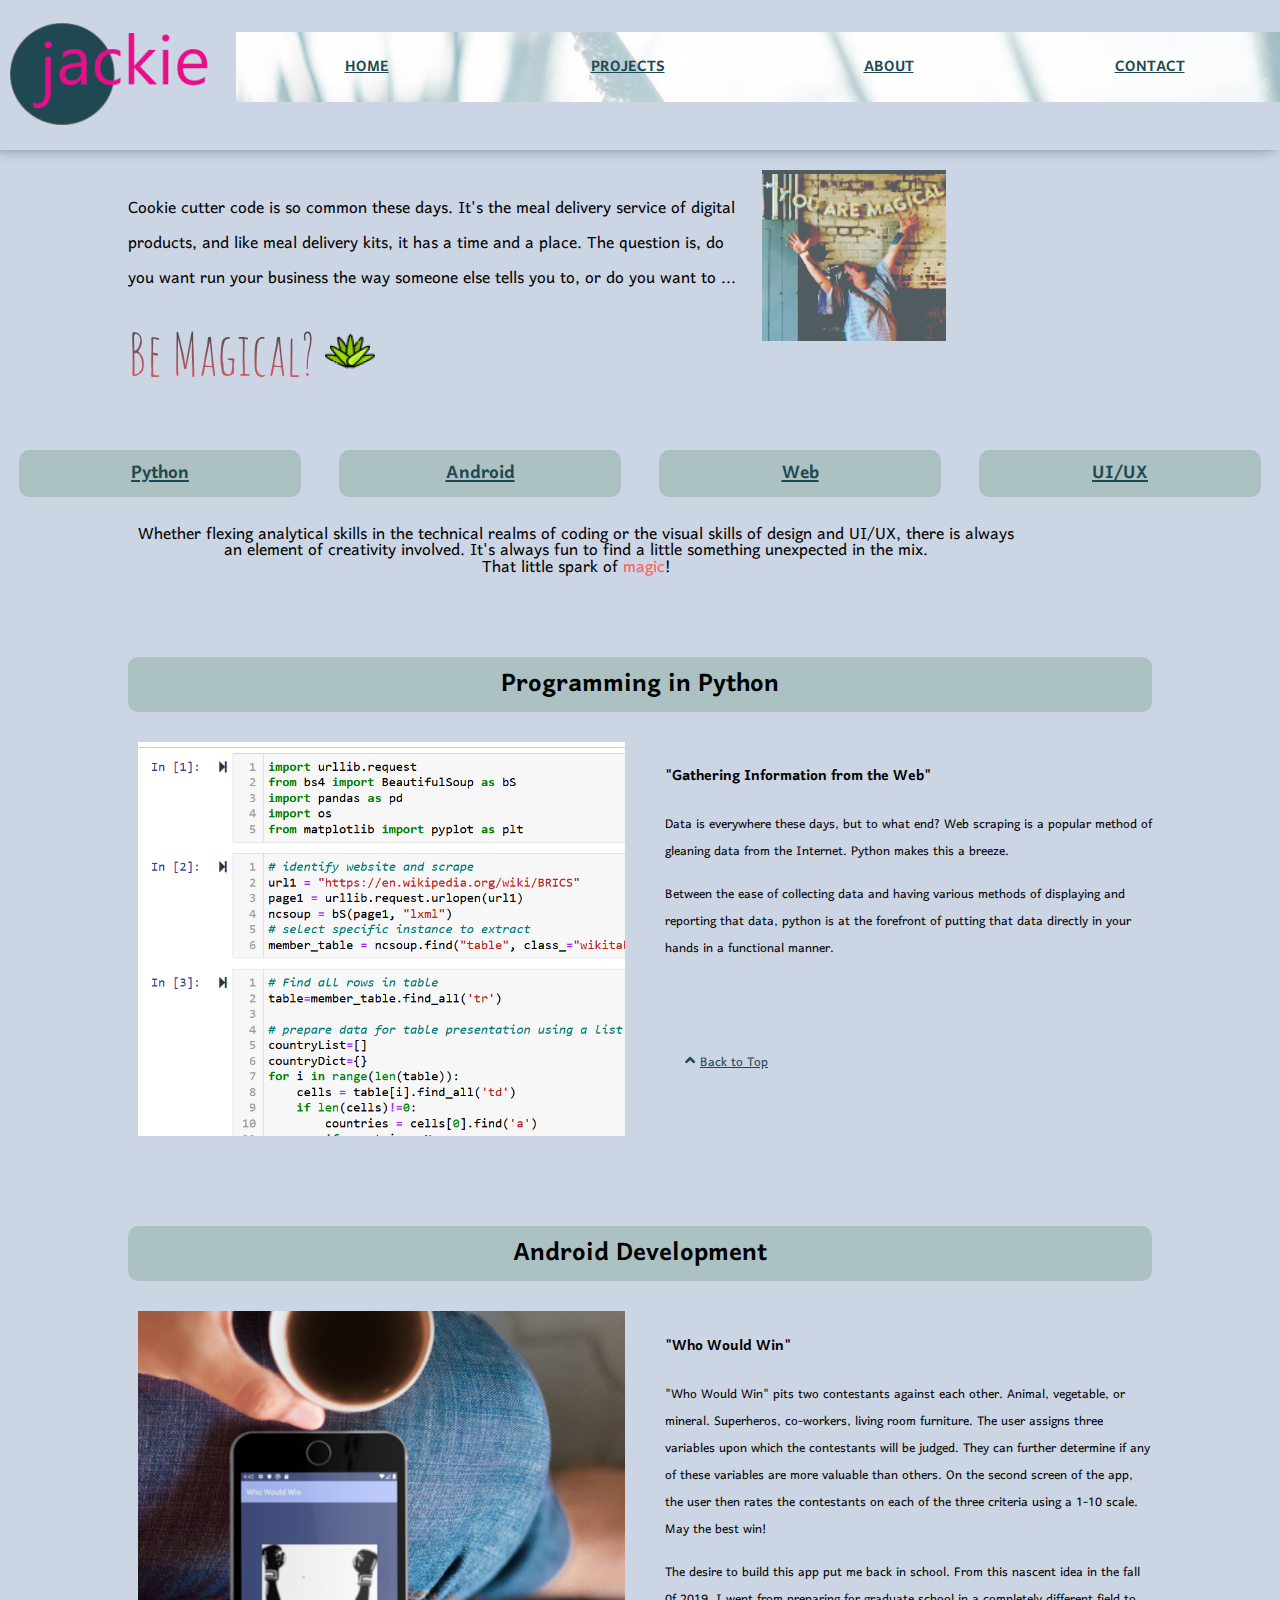
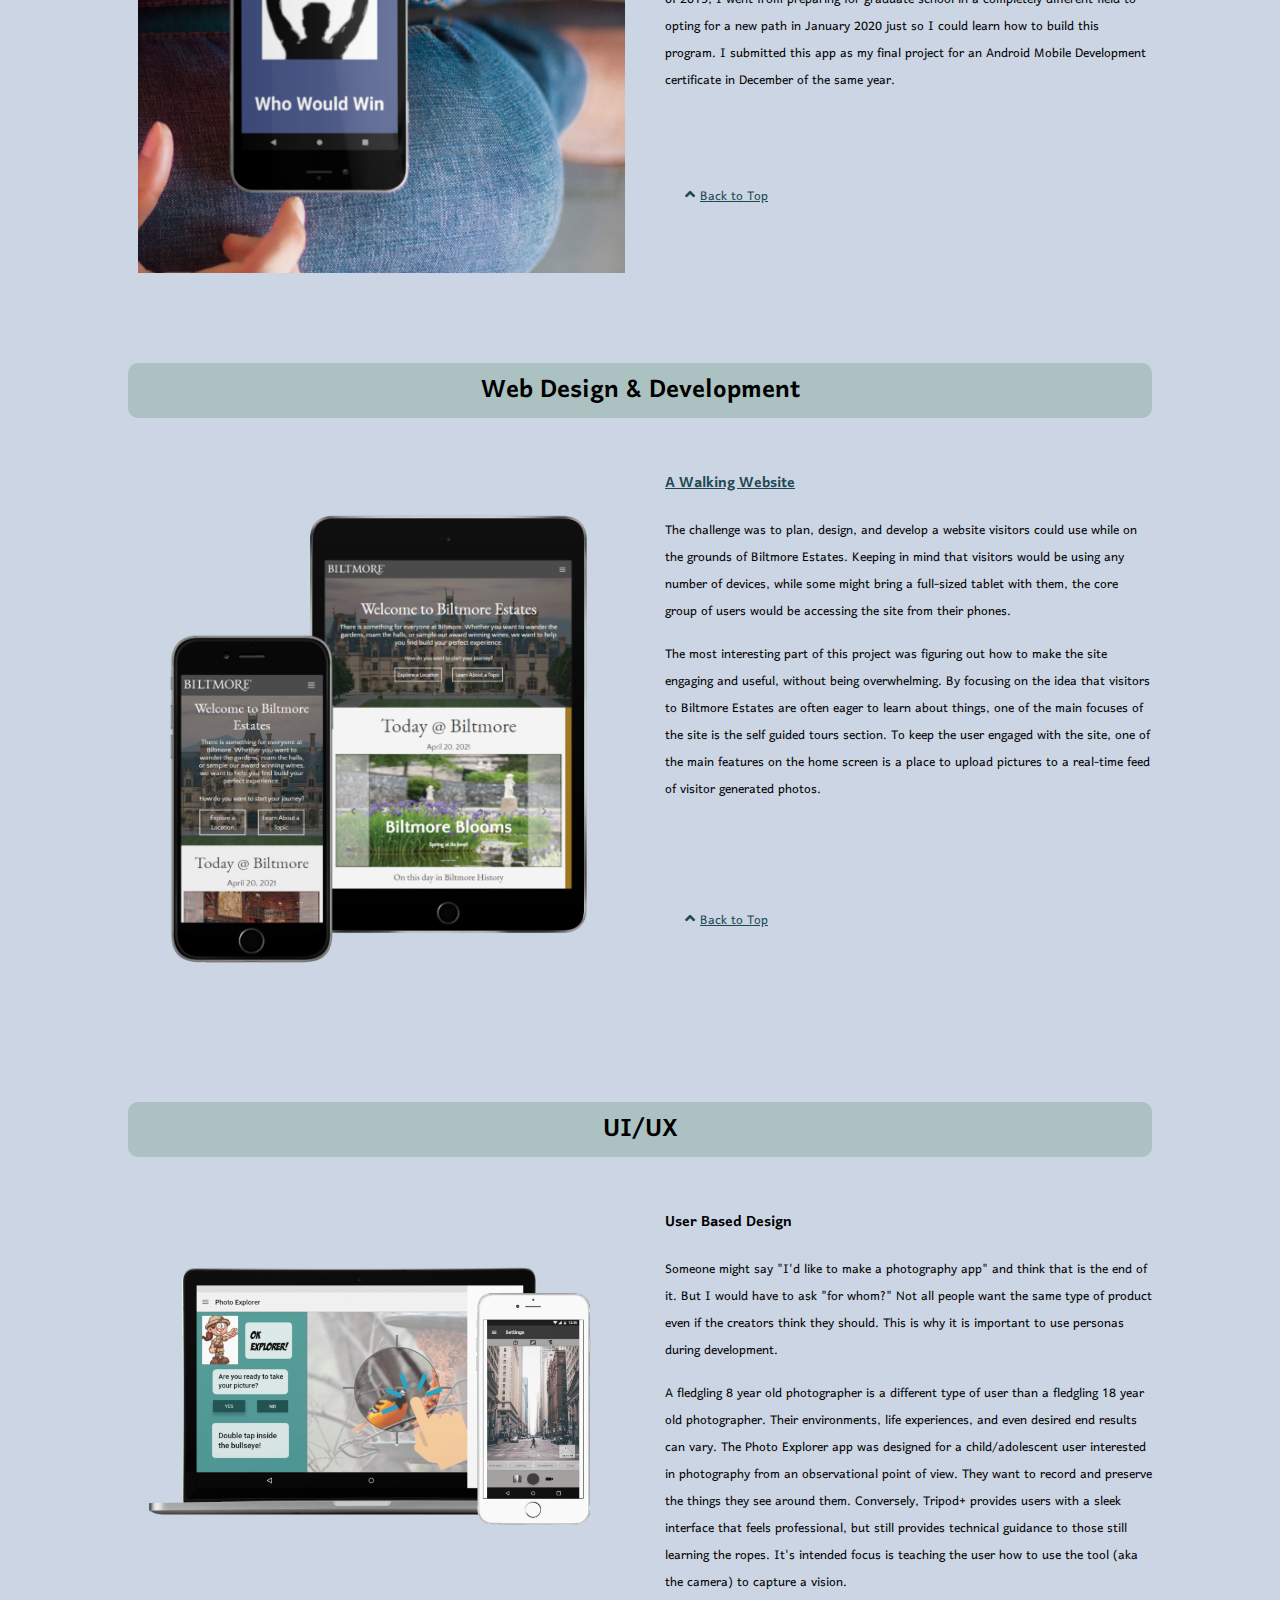
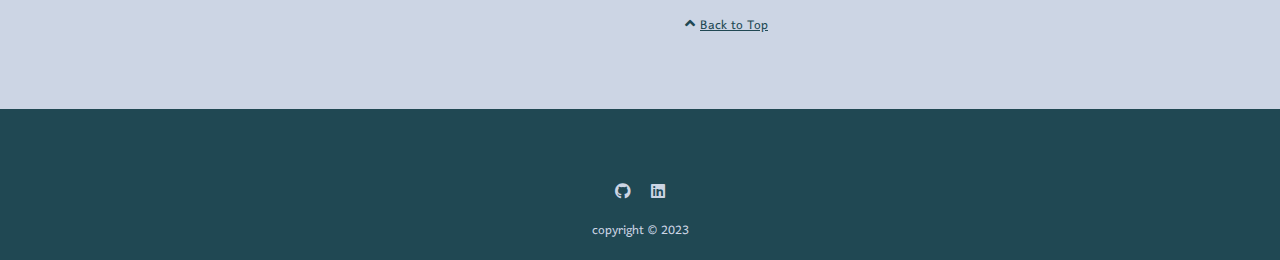
<file: index.html>
<!--
    Jackie Chambliss
    WEB 210 Lesson 10
    index.html
-->


<!DOCTYPE html>
<html lang="en">
<head>
    <meta charset="UTF-8">
    <meta http-equiv="X-UA-Compatible" content="IE=edge">
    <meta name="viewport" content="width=device-width, initial-scale=1.0">
    <meta name="description" content="Portfolio site for Jackie Chambliss, Durham, NC web developer as relates to her journey into coding.">

    <!-- FONTS -->
    <link
        rel="stylesheet"
        href="https://use.fontawesome.com/releases/v5.11.2/css/all.css"
      />
    <link rel="preconnect" href="https://fonts.gstatic.com">
    <link href="https://fonts.googleapis.com/css2?family=Amatic+SC:wght@700&family=Harmattan:wght@400;700&display=swap" rel="stylesheet"> 

    <!-- Stylesheet-->
    <link rel="stylesheet" href="styles.css">
    
    <!--Icon-->
    <link rel="shortcut icon" href="favicon.ico" type="image/x-icon">
    <link rel="icon" href="favicon.ico" type="image/x-icon">

    <title>Jackie Chambliss: Be Magical</title>
</head>
<body>
    <div class="wrapper">
        <!-- HEADER -->
        <div class="title">
            <header>
                <img src="images/logo_s.png" alt="">
            </header>
            <input type="checkbox" id="checkbox">
            <label for="checkbox"></label>
            <!-- HEADER NAV -->
            <nav>
                <a href="index.html">HOME</a>
                <a href="#internal_nav">PROJECTS</a>
<!--                 <a href="https://clickforyes.com/" target="_blank">BLOG</a> -->
                <a href="about.html">ABOUT</a>
                <a href="contact.html">CONTACT</a>
            </nav>
        </div>
        <!-- HERO SECTION -->
        <div class="intro" id="home">
            <div class="intro_img">
                <img src="images/magical-remastered.png" alt="Jackie standing beneath a banner that says 'You are Magical'">
            </div>
            <div class="blurb">
                <p>Cookie cutter code is so common these days. It's the meal delivery service of digital products, and like meal delivery kits, 
                    it has a time and a place. The question is, do you want run your business the way someone else tells you to, or do you want to ...</p>
                <p class="magic">Be Magical?
                    <span><img src="images/agave_icon_sm.png" alt="agave plant" class="animation"></span>
                </p>
            </div>
        </div>
        <!-- INTERNAL NAV -->
        <div id="internal_nav"> 
            <div class="links">
                <div class="link"><a href="#python">Python</a></div>
                <div class="link"><a href="#android">Android</a></div>
                <div class="link"><a href="#web">Web</a></div>
                <div class="link"><a href="#ui">UI/UX</a></div>
                <!-- 
                <div class="link"><a href="#recipes">Recipes</a></div> -->
            </div>
            <div class="blurb">
                <p>Whether flexing analytical skills in the technical realms of coding or the visual skills of design and UI/UX, 
                    there is always an element of creativity involved. It's always fun to find a little something unexpected in the mix.<br>
                    That little spark of <span style="color:#FF5A5F;">magic</span>!</p>
            </div>
        </div>
        <!-- PORTFOLIO CASE STUDIES -->
        <div id="portfolio">
            <section id="python">
                <h1>Programming in Python</h1>                 
                <div class="portfolio project">
                    <img src="images/web_scrape.png" alt="Screenshot of code used for web scraping.">
                </div>
                <div class="project_blurb">
                    <h3>"Gathering Information from the Web"</h3>
                    <p>Data is everywhere these days, but to what end? Web scraping is a popular method of gleaning data from the Internet. Python makes this a breeze.</p>
                    <p>Between the ease of collecting data and having various methods of displaying and reporting that data, python is at the forefront of 
                    putting that data directly in your hands in a functional manner.</p>
                </div>
                <div class="cta">
<!--                     <a href="android.html">More Things Python</a> -->
                    <a href="#home" class="home_link"><i class="fas fa-angle-up"></i>Back to Top</a>
                </div>
            </section>
            <section id="android">
                <h1>Android Development</h1>                 
                <div class="portfolio project">
                    <img src="images/who_would_win_mockup.png" alt="The 'Who Would Win' app splash page">
                </div>
                <div class="project_blurb">
                    <h3>"Who Would Win"</h3>
                    <p>"Who Would Win" pits two contestants against each other. Animal, vegetable, or mineral. Superheros, co-workers, living room furniture. 
                        The user assigns three variables upon which the contestants will be judged. They can further determine if any of these variables are more 
                        valuable than others. On the second screen of the app, the user then rates the contestants on each of the three criteria using a 1-10 scale.<br>
                        May the best win!</p>
                    <p>The desire to build this app put me back in school. From this nascent idea in the fall 0f 2019, I went from preparing for graduate school 
                        in a completely different field to opting for a new path in January 2020 just so I could learn how to build this program. I submitted this  
                        app as my final project for an Android Mobile Development certificate in December of the same year.</p>
                </div>
                <div class="cta">
<!--                     <a href="android.html">More Things Mobile</a> -->
                    <a href="#home" class="home_link"><i class="fas fa-angle-up"></i>Back to Top</a>
                </div>
            </section>
            <section id="web">
                <h1>Web Design & Development</h1>
                <div class="portfolio project">
                    <img src="images/biltmore_responsive_site.png" alt="Website for Biltmore visitors as seen on an iPhone and an iPad">
                </div>
                <div class="project_blurb">
                    <h3><a href="https://wcet3.waketech.edu/jchambliss/WEB125/lesson14/">A Walking Website</a></h3>
                    <p>The challenge was to plan, design, and develop a website visitors could use while on the grounds of Biltmore Estates. Keeping in mind that visitors would 
                        be using any number of devices, while some might bring a full-sized tablet with them, the core group of users would be accessing the site from their phones.</p>
                    <p>The most interesting part of this project was figuring out how to make the site engaging and useful, without being overwhelming. 
                        By focusing on the idea that visitors to Biltmore Estates are often eager to learn about things, one of the main focuses of the site is the 
                        self guided tours section. To keep the user engaged with the site, one of the main features on the home screen is a place to upload pictures 
                        to a real-time feed of visitor generated photos.</p>
                </div>
                <div class="cta">
<!--                     <a href="web.html">More Responsive Web Design</a> -->
                    <a href="#home" class="home_link"><i class="fas fa-angle-up"></i>Back to Top</a>
                </div>
            </section>
            <section id="ui">
                <h1>UI/UX</h1>
                <div class="portfolio project">
                    <img src="images/ui_personas_camera_app.png" alt="Photo Explorer app as seen on a laptop, and Tripod+ app on a smart phone.">
                </div>
                <div class="project_blurb">
                    <h3>User Based Design</h3>
                    <p>Someone might say "I'd like to make a photography app" and think that is the end of it. But I would have to ask "for whom?" 
                        Not all people want the same type of product even if the creators think they should. This is why it is important to use personas during development.</p>
                    <p>A fledgling 8 year old photographer is a different type of user than a fledgling 18 year old photographer. Their environments, life experiences, 
                        and even desired end results can vary. The Photo Explorer app was designed for a child/adolescent user interested in photography 
                        from an observational point of view. They want to record and preserve the things they see around them. Conversely, Tripod+ provides users with a sleek 
                        interface that feels professional, but still provides technical guidance to those still learning the ropes. It's intended focus is teaching the user 
                        how to use the tool (aka the camera) to capture a vision.</p>
                </div>
                <div class="cta">
<!--                     <a href="ui_ux.html">More UI/UX Designs</a> -->
                    <a href="#home" class="home_link"><i class="fas fa-angle-up"></i>Back to Top</a>
                </div>
            </section>
<!--             <section id="recipes">
                <h1>Cocktail Recipes</h1>
                <p class="caption1">This is the caption for image 1</p>
                <img src="images/legacy_code.png" alt="not" class="img1">
                <p class="caption2">This is the caption for image 2</p>
                <img src="images/legacy_code.png" alt="not" class="img2">
                <p class="caption3">This is the caption for image 3</p>
                <img src="images/legacy_code.png" alt="not" class="img3">
                <p class="caption4">This is the caption for image 4</p>
                <img src="images/legacy_code.png" alt="not" class="img4">
            </section> -->
        </div>
        <footer>
            <div class="social_links">
                <a href="https://github.com/jhchambliss"><i class="fab fa-github"></i></a>
                <a href="https://www.linkedin.com/in/jackie-chambliss-9356b94/"><i class="fab fa-linkedin"></i></a>
<!--                 <a href="https://evenmydogsgonecommercial.wordpress.com"><i class="fab fa-wordpress-simple"></i></a> -->
            </div>
            <p>copyright &copy; 2023</p>
        </footer>
    </div>
</body>
</html>
</file>
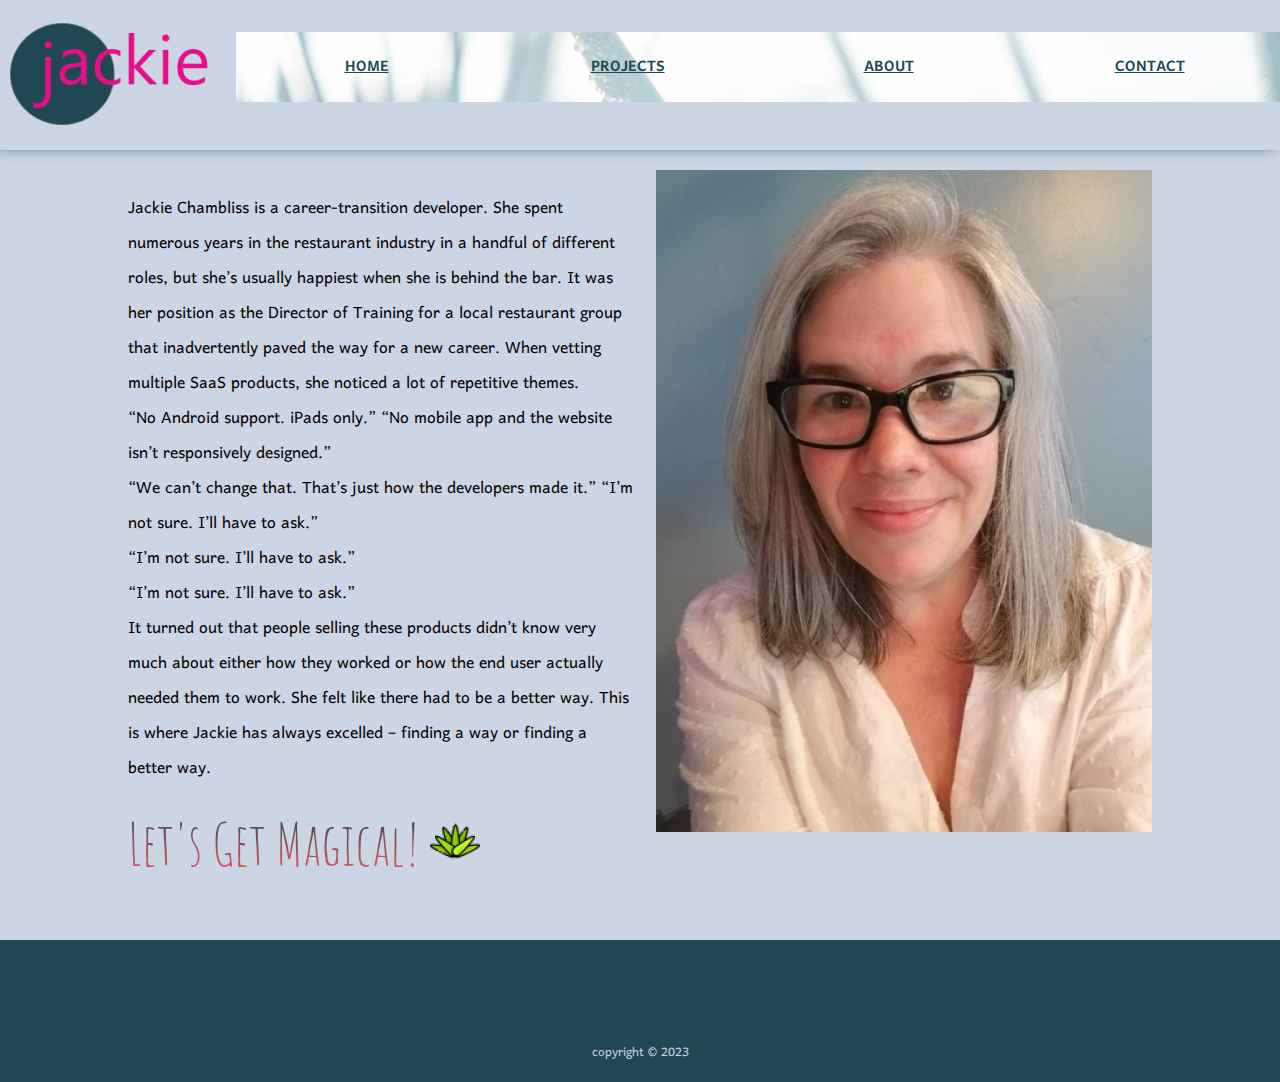
<file: about.html>
<!--
    Jackie Chambliss
    about.html
-->


<!DOCTYPE html>
<html lang="en">
<head>
    <meta charset="UTF-8">
    <meta http-equiv="X-UA-Compatible" content="IE=edge">
    <meta name="viewport" content="width=device-width, initial-scale=1.0">
    <meta name="description" content="Brief bio for Jackie Chambliss, Durham, NC programmer as relates to her journey into coding.">
    <link rel="preconnect" href="https://fonts.gstatic.com">
    <link href="https://fonts.googleapis.com/css2?family=Amatic+SC:wght@700&family=Harmattan:wght@400;700&display=swap" rel="stylesheet"> 

    <link rel="stylesheet" href="styles.css">
    <title>About Jackie :)</title>
</head>

<body>
    <div class="wrapper">
        <div class="title">
            <header>
                <img src="images/logo_s.png" alt="">
            </header>
            <input type="checkbox" id="checkbox">
            <label for="checkbox"></label>
            <nav>
                <a href="index.html">HOME</a>
                <a href="index.html#internal_nav">PROJECTS</a>
<!--                 <a href="https://clickforyes.com/" target="_blank">BLOG</a> -->
                <a href="about.html">ABOUT</a>
                <a href="contact.html" target="_blank">CONTACT</a>
            </nav>
        </div>
        <main class="intro">
            <div class="intro_img">
                <img src="images/jackie_chambliss.jpg" alt="">
            </div>
            <div class="blurb">
                <p>Jackie Chambliss is a career-transition developer. She spent numerous years in the restaurant industry 
                    in a handful of different roles, but she’s usually happiest when she is behind the bar. It was her position 
                    as the Director of Training for a local restaurant group that inadvertently paved the way for a new career. 
                    When vetting multiple SaaS products, she noticed a lot of repetitive themes. <br>
                    “No Android support. iPads only.”  “No mobile app and the website isn’t responsively designed.” <br>
                    “We can’t change that. That’s just how the developers made it.” 
                    “I’m not sure. I’ll have to ask.” <br>
                    “I’m not sure. I’ll have to ask.” <br>
                    “I’m not sure. I’ll have to ask.” <br>
                    It turned out that people selling these products didn’t know very much about either how they worked or 
                    how the end user actually needed them to work. She felt like there had to be a better way. 
                    This is where Jackie has always excelled – finding a way or finding a better way.</p>
                <p class="magic">Let's Get Magical!
                    <span><img src="images/agave_icon_sm.png" alt="" class="animation"></span>
                </p>
            </div>
        </main>

        <footer>
            <div class="social_links">
                <a href="https://github.com/jhchambliss"><i class="fab fa-github"></i></a>
                <a href="https://www.linkedin.com/in/jackie-chambliss-9356b94/"><i class="fab fa-linkedin"></i></a>
<!--                 <a href="https://evenmydogsgonecommercial.wordpress.com"><i class="fab fa-wordpress-simple"></i></a> -->
            </div>
            <p>copyright &copy; 2023</p>
        </footer>
    </div>
</body>
</html>
</file>
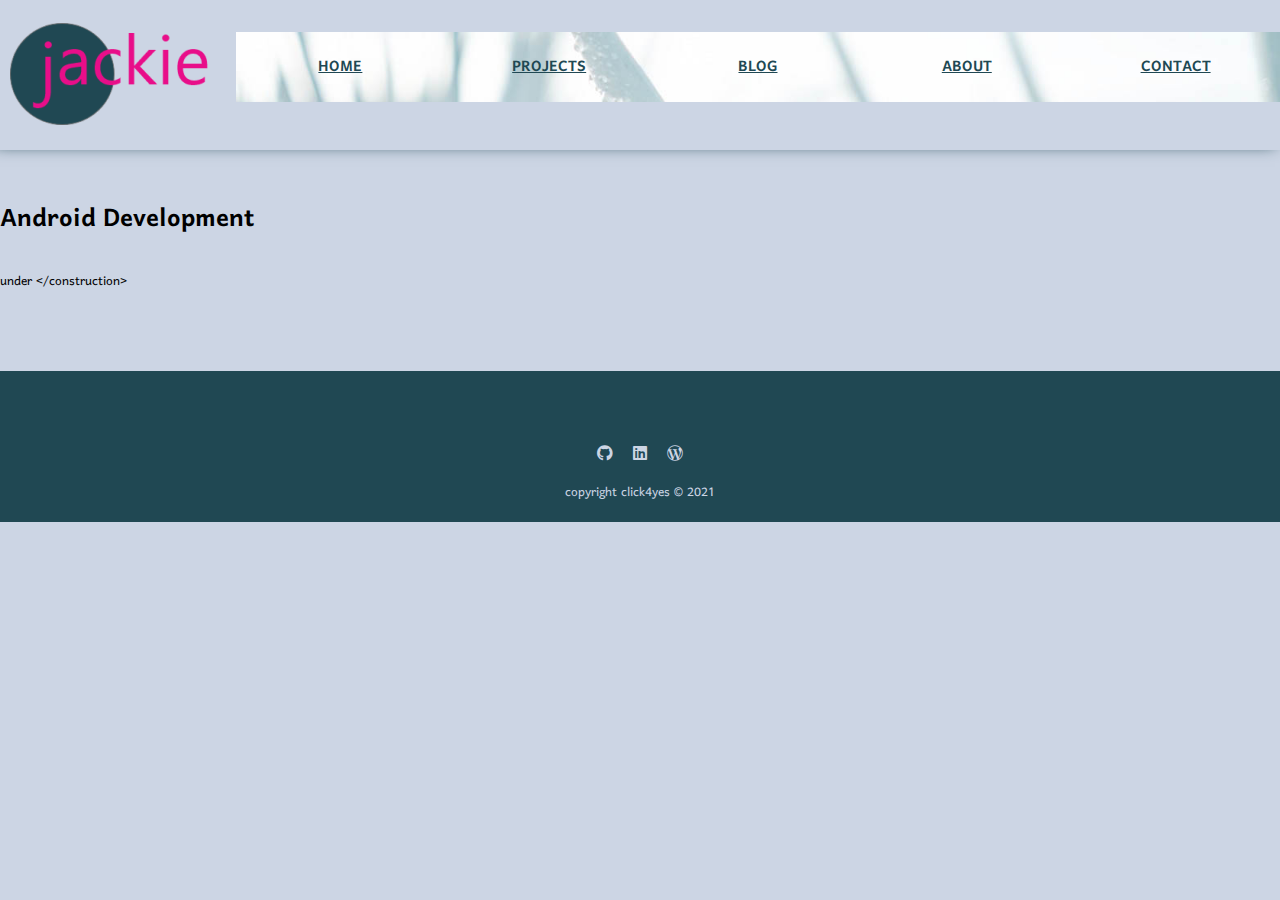
<file: android.html>
<!--
    Jackie Chambliss
    about.html
-->


<!DOCTYPE html>
<html lang="en">
<head>
    <meta charset="UTF-8">
    <meta http-equiv="X-UA-Compatible" content="IE=edge">
    <meta name="viewport" content="width=device-width, initial-scale=1.0">
    <meta name="description" content="Portfolio site for Jackie Chambliss, Durham, NC web developer, showcasing expertise in mobile and web design and development as well as UI/UX design.">

    <!-- FONTS -->
    <link
        rel="stylesheet"
        href="https://use.fontawesome.com/releases/v5.11.2/css/all.css"
      />
    <link rel="preconnect" href="https://fonts.gstatic.com">
    <link href="https://fonts.googleapis.com/css2?family=Amatic+SC:wght@700&family=Harmattan:wght@400;700&display=swap" rel="stylesheet"> 

    <!-- Stylesheet-->
    <link rel="stylesheet" href="styles.css">

    <title>Jackie Chambliss: Be Magical</title>
</head>

<body>
    <div class="wrapper">
        <div class="title">
            <header>
                <img src="images/logo_s.png" alt="">
            </header>
            <input type="checkbox" id="checkbox">
            <label for="checkbox"></label>
            <nav>
                <a href="index.html">HOME</a>
                <a href="#internal_nav">PROJECTS</a>
                <a href="https://clickforyes.com/" target="_blank">BLOG</a>
                <a href="about.html">ABOUT</a>
                <a href="contact.html" target="_blank">CONTACT</a>
            </nav>
        </div>
        <main>
            <h1 class="web">Android Development</h1>
            <p>under &lt;&#47;construction&gt; </p>
        </main>
        <footer>
            <div class="social_links">
                <a href="https://github.com/jhchambliss"><i class="fab fa-github"></i></a>
                <a href="https://www.linkedin.com/in/jackie-chambliss-9356b94/"><i class="fab fa-linkedin"></i></a>
                <a href="https://evenmydogsgonecommercial.wordpress.com"><i class="fab fa-wordpress-simple"></i></a>
            </div>
            <p>copyright click4yes &copy; 2021</p>
        </footer>
    </div>
</body>
</html>
</file>
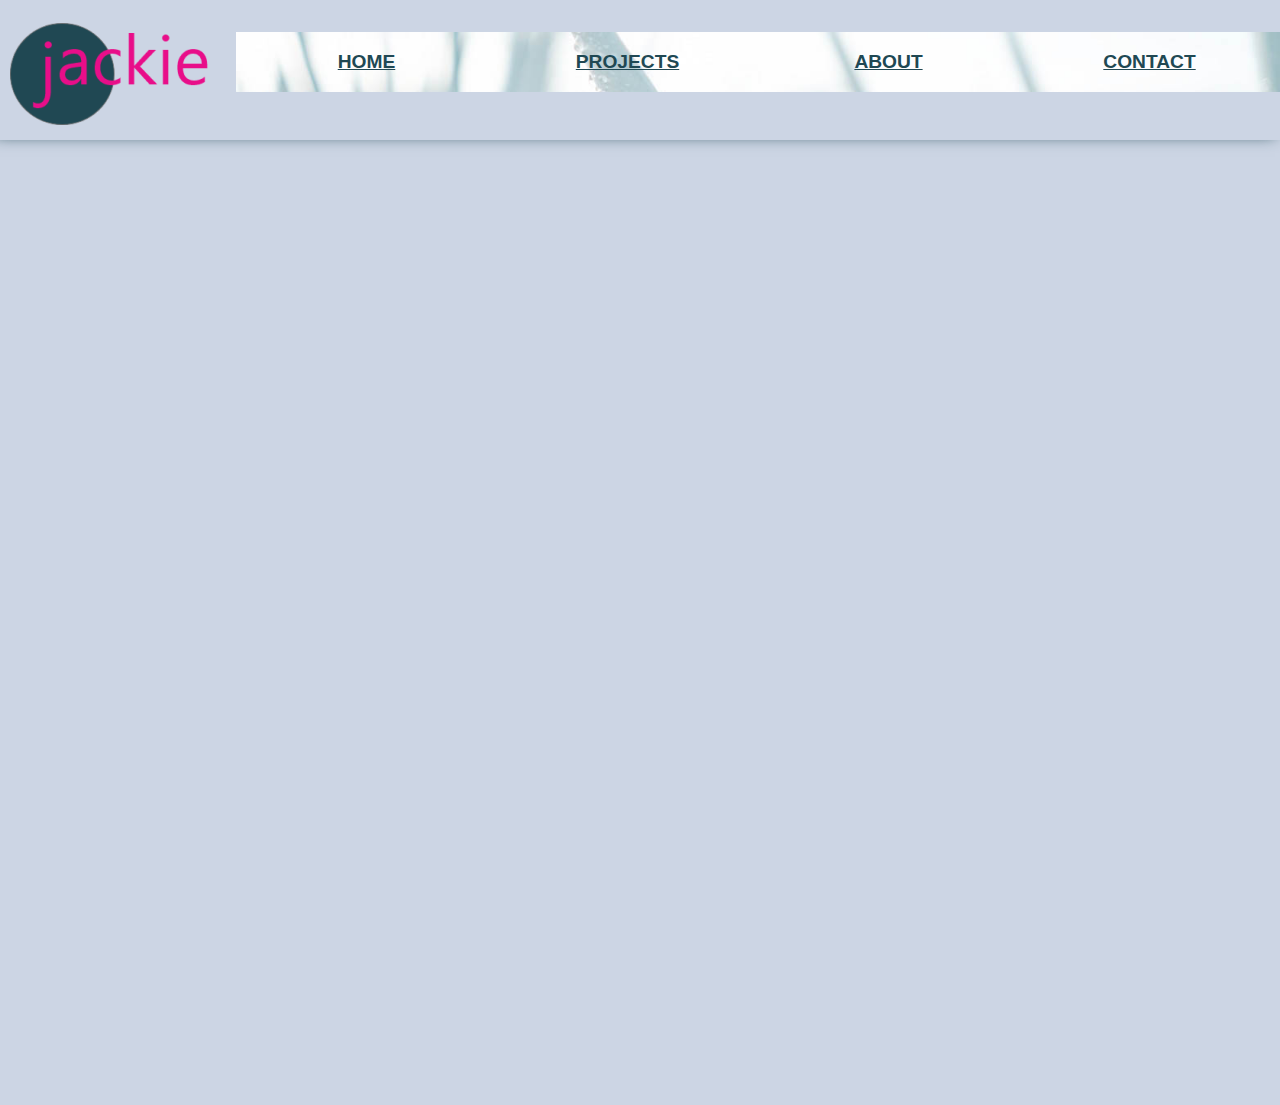
<file: contact.html>
<!DOCTYPE html>
<html lang="en">
  <head>
    <meta charset="UTF-8" />
    <meta http-equiv="X-UA-Compatible" content="IE=edge" />
    <meta name="viewport" content="width=device-width, initial-scale=1.0" />
    <link rel="stylesheet" href="styles.css">
    <title>Contact Jackie</title>
  </head>
  <body>
    <div class="wrapper">
        <div class="title">
            <header>
                <img src="images/logo_s.png" alt="">
            </header>
            <input type="checkbox" id="checkbox">
            <label for="checkbox"></label>
            <nav>
                <a href="index.html">HOME</a>
                <a href="index.html#internal_nav">PROJECTS</a>
<!--                 <a href="https://clickforyes.com/" target="_blank">BLOG</a> -->
                <a href="about.html">ABOUT</a>
                <a href="contact.html" target="_blank">CONTACT</a>
            </nav>
        </div>
        <main class="intro">
          <iframe
            width="100%"
            height="885"
            allowTransparency="true"
            frameborder="0"
            scrolling="no"
            style="border: none"
            src="https://www.emailmeform.com/builder/form/htTWddb87e8Deq6f3Ijxzv4M"
            ><a
              href="https://www.emailmeform.com/builder/form/htTWddb87e8Deq6f3Ijxzv4M"
              >Fill out form.</a
            ></iframe
          >
        </main>
    </div>
  </body>
</html>
</file>
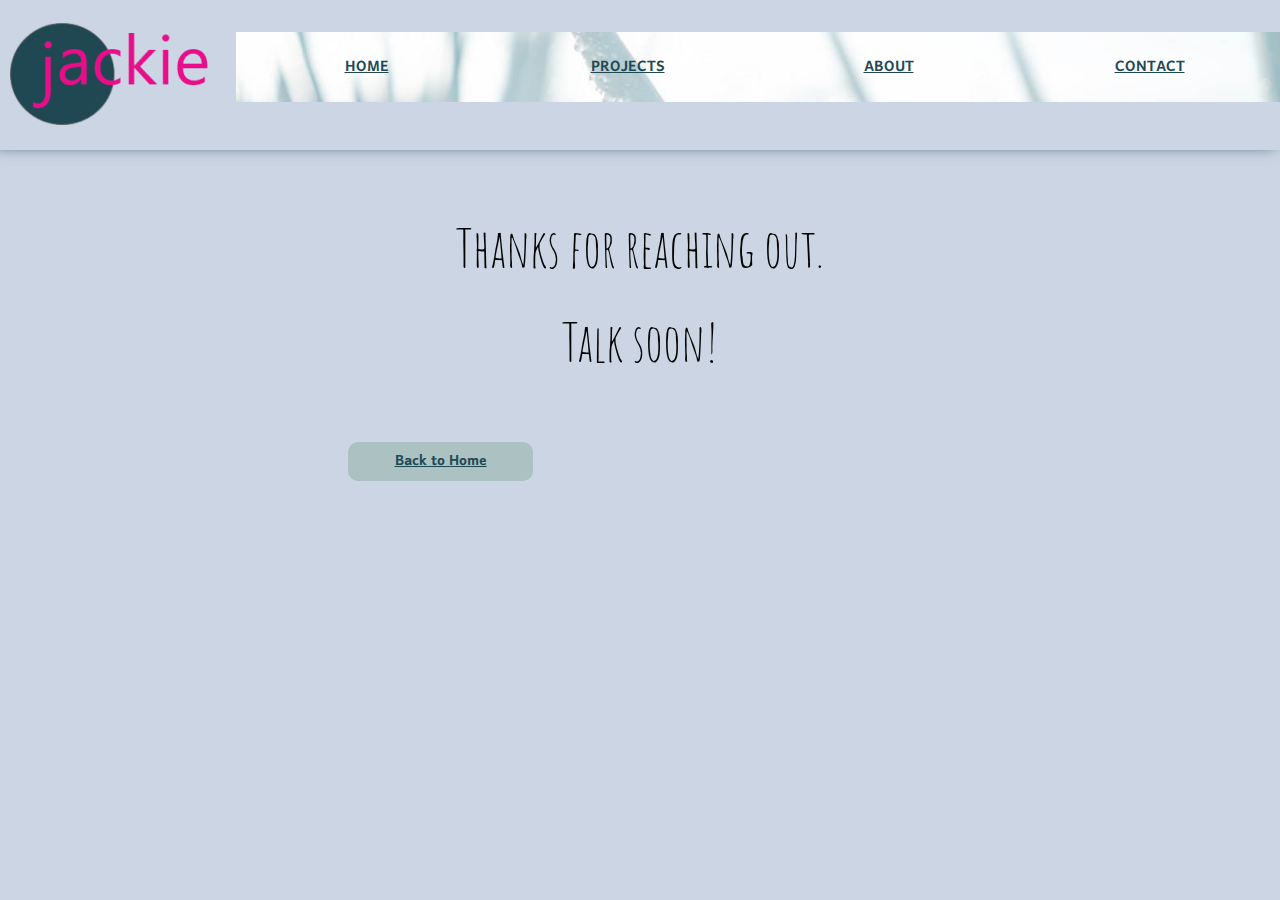
<file: email_response.html>
<!DOCTYPE html>
<html lang="en">
<head>
    <meta charset="UTF-8">
    <meta http-equiv="X-UA-Compatible" content="IE=edge">
    <meta name="viewport" content="width=device-width, initial-scale=1.0">
    <meta name="description" content="Brief bio for Jackie Chambliss, Durham, NC programmer as relates to her journey into coding.">
    <link rel="preconnect" href="https://fonts.gstatic.com">
    <link href="https://fonts.googleapis.com/css2?family=Amatic+SC:wght@700&family=Harmattan:wght@400;700&display=swap" rel="stylesheet"> 
    <link rel="stylesheet" href="styles.css">
    
    <title>Thanks!</title>
</head>
<body>
    <div class="title">
        <header>
            <img src="images/logo_s.png" alt="">
        </header>
        <input type="checkbox" id="checkbox">
        <label for="checkbox"></label>
        <nav>
            <a href="index.html">HOME</a>
            <a href="index.html#internal_nav">PROJECTS</a>
<!--                 <a href="https://clickforyes.com/" target="_blank">BLOG</a> -->
            <a href="about.html">ABOUT</a>
            <a href="contact.html" target="_blank">CONTACT</a>
        </nav>
    </div>
    <main class="response intro">
        <div class="blurb">
            <p>Thanks for reaching out.<br>Talk soon!</p>
            <div class="home link"><a href="index.html">Back to Home</a></div>
        </div>
    </main>
</body>
</html>
</file>
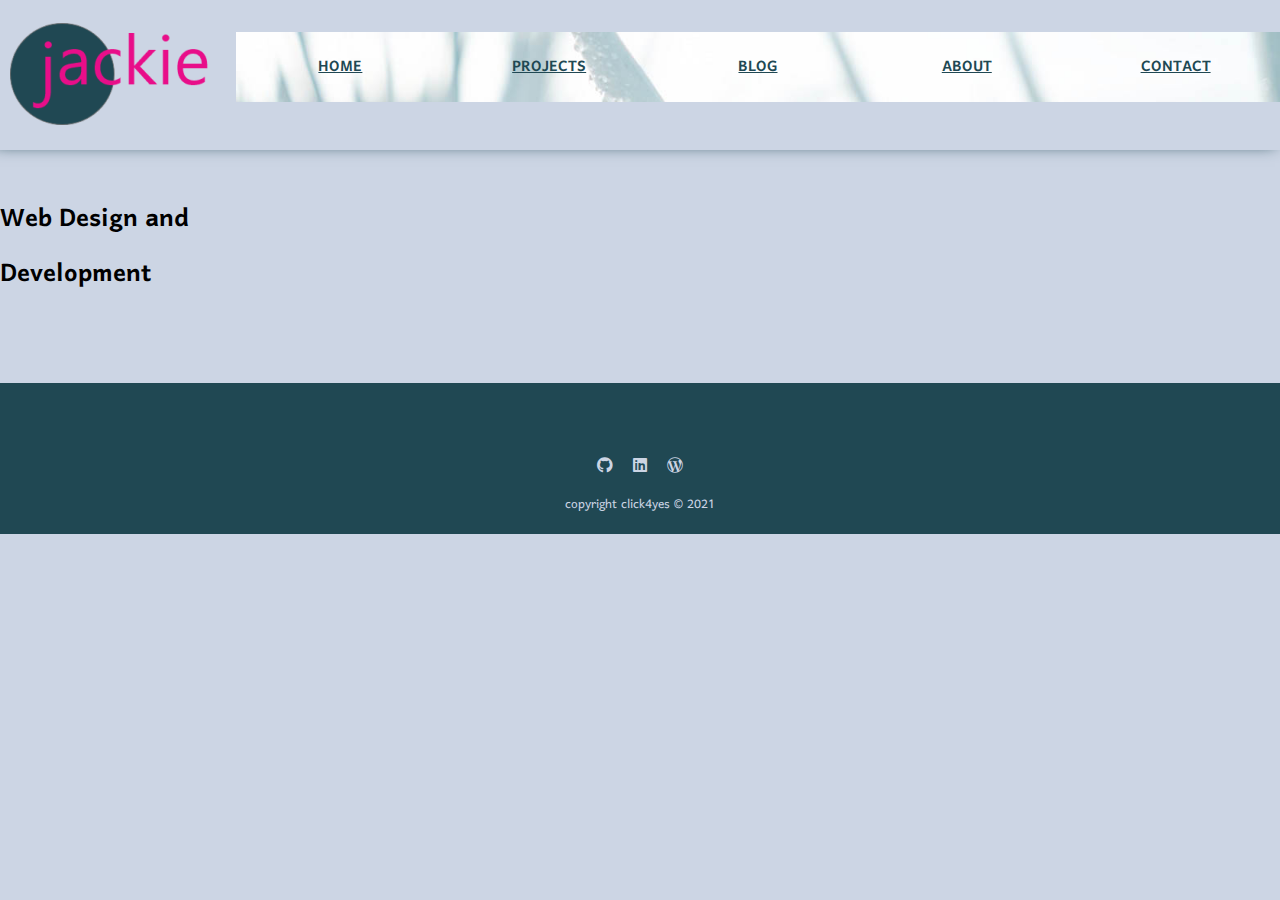
<file: template.html>
<!--
    Jackie Chambliss
    about.html
-->


<!DOCTYPE html>
<html lang="en">
<head>
    <meta charset="UTF-8">
    <meta http-equiv="X-UA-Compatible" content="IE=edge">
    <meta name="viewport" content="width=device-width, initial-scale=1.0">
    <meta name="description" content="Portfolio site for Jackie Chambliss, Durham, NC web developer, showcasing expertise in mobile and web design and development as well as UI/UX design.">

    <!-- FONTS -->
    <link
        rel="stylesheet"
        href="https://use.fontawesome.com/releases/v5.11.2/css/all.css"
      />
    <link rel="preconnect" href="https://fonts.gstatic.com">
    <link href="https://fonts.googleapis.com/css2?family=Amatic+SC:wght@700&family=Harmattan:wght@400;700&display=swap" rel="stylesheet"> 

    <!-- Stylesheet-->
    <link rel="stylesheet" href="styles.css">

    <title>Jackie Chambliss: Be Magical</title>
</head>

<body>
    <div class="wrapper">
        <div class="title">
            <header>
                <img src="images/logo_s.png" alt="">
            </header>
            <input type="checkbox" id="checkbox">
            <label for="checkbox"></label>
            <nav>
                <a href="index.html">HOME</a>
                <a href="#internal_nav">PROJECTS</a>
                <a href="https://clickforyes.com/" target="_blank">BLOG</a>
                <a href="about.html">ABOUT</a>
                <a href="contact.html" target="_blank">CONTACT</a>
            </nav>
        </div>
        <main>
            <h1 class="web">Web Design and Development</h1>
        </main>
        <footer>
            <div class="social_links">
                <a href="https://github.com/jhchambliss"><i class="fab fa-github"></i></a>
                <a href="https://www.linkedin.com/in/jackie-chambliss-9356b94/"><i class="fab fa-linkedin"></i></a>
                <a href="https://evenmydogsgonecommercial.wordpress.com"><i class="fab fa-wordpress-simple"></i></a>
            </div>
            <p>copyright click4yes &copy; 2021</p>
        </footer>
    </div>
</body>
</html>
</file>
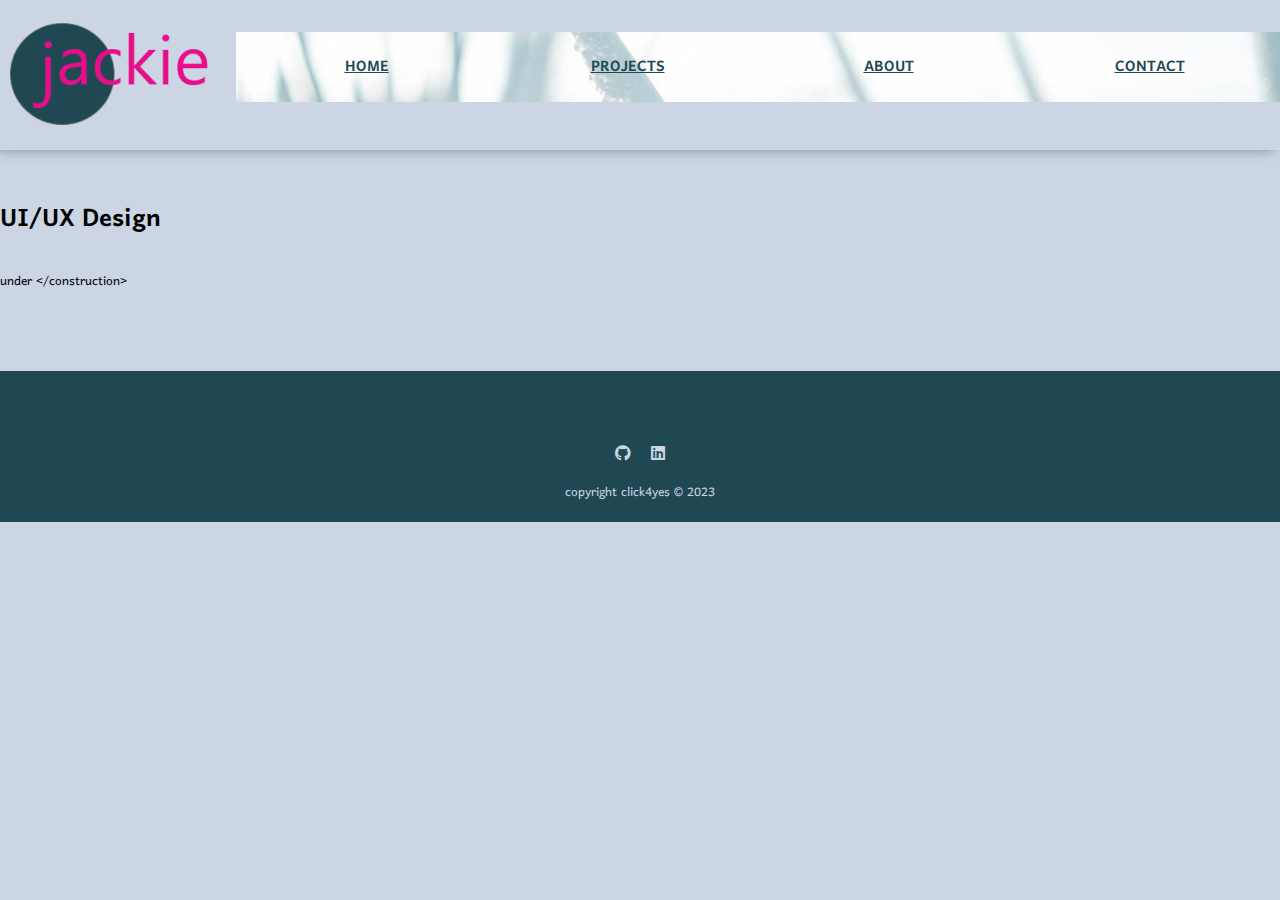
<file: ui_ux.html>
<!--
    Jackie Chambliss
    about.html
-->


<!DOCTYPE html>
<html lang="en">
<head>
    <meta charset="UTF-8">
    <meta http-equiv="X-UA-Compatible" content="IE=edge">
    <meta name="viewport" content="width=device-width, initial-scale=1.0">
    <meta name="description" content="Portfolio site for Jackie Chambliss, Durham, NC web developer, showcasing expertise in mobile and web design and development as well as UI/UX design.">

    <!-- FONTS -->
    <link
        rel="stylesheet"
        href="https://use.fontawesome.com/releases/v5.11.2/css/all.css"
      />
    <link rel="preconnect" href="https://fonts.gstatic.com">
    <link href="https://fonts.googleapis.com/css2?family=Amatic+SC:wght@700&family=Harmattan:wght@400;700&display=swap" rel="stylesheet"> 

    <!-- Stylesheet-->
    <link rel="stylesheet" href="styles.css">

    <title>UI UX</title>
</head>

<body>
    <div class="wrapper">
        <div class="title">
            <header>
                <img src="images/logo_s.png" alt="">
            </header>
            <input type="checkbox" id="checkbox">
            <label for="checkbox"></label>
            <nav>
                <a href="index.html">HOME</a>
                <a href="#internal_nav">PROJECTS</a>
<!--                 <a href="https://clickforyes.com/" target="_blank">BLOG</a> -->
                <a href="about.html">ABOUT</a>
                <a href="contact.html" target="_blank">CONTACT</a>
            </nav>
        </div>
        <main>
            <h1 class="web">UI/UX Design</h1>
            <p>under &lt;&#47;construction&gt; </p>
            
        </main>
        <footer>
            <div class="social_links">
                <a href="https://github.com/jhchambliss"><i class="fab fa-github"></i></a>
                <a href="https://www.linkedin.com/in/jackie-chambliss-9356b94/"><i class="fab fa-linkedin"></i></a>
<!--                 <a href="https://evenmydogsgonecommercial.wordpress.com"><i class="fab fa-wordpress-simple"></i></a> -->
            </div>
            <p>copyright click4yes &copy; 2023</p>
        </footer>
    </div>
</body>
</html>
</file>
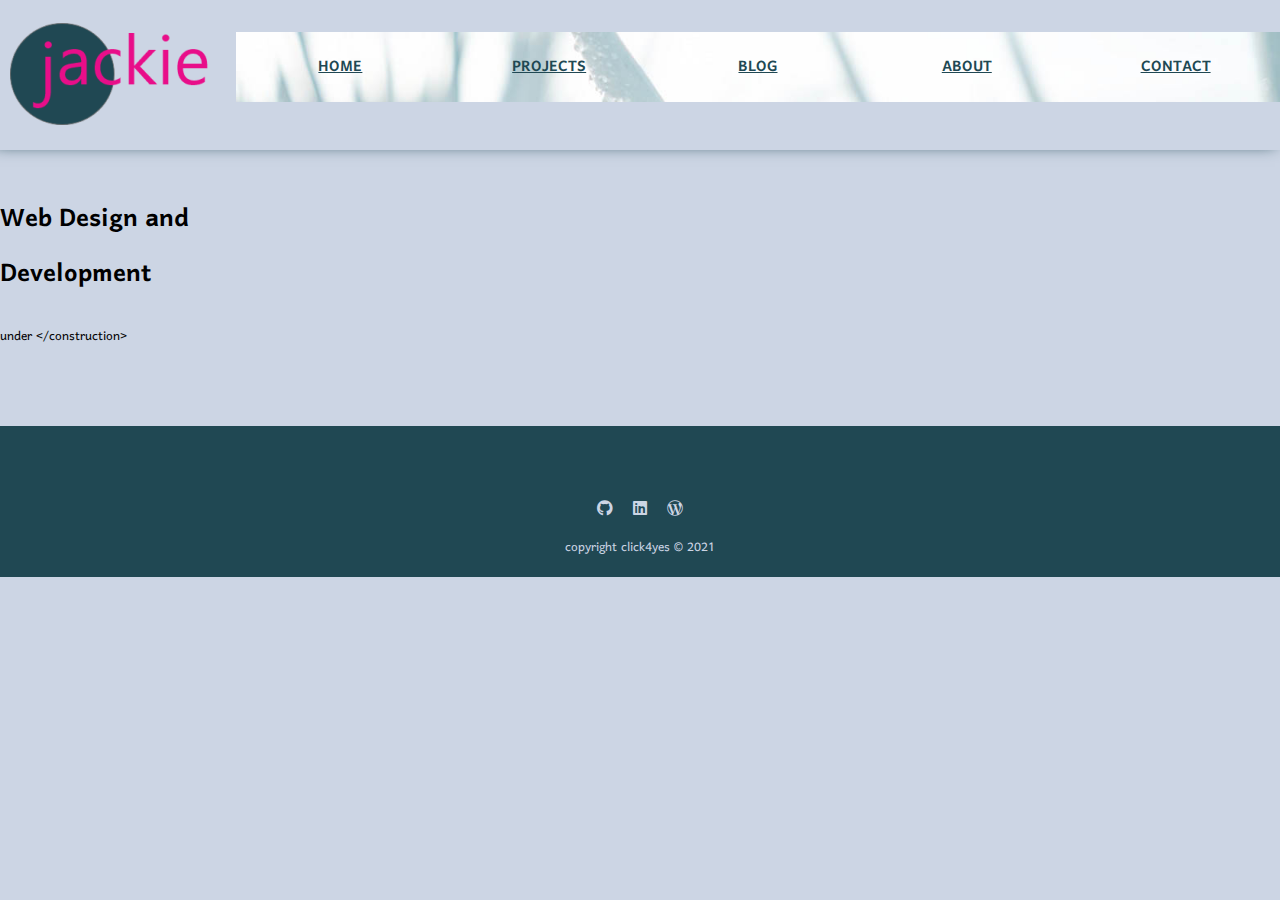
<file: web.html>
<!--
    Jackie Chambliss
    web.html
-->


<!DOCTYPE html>
<html lang="en">
<head>
    <meta charset="UTF-8">
    <meta http-equiv="X-UA-Compatible" content="IE=edge">
    <meta name="viewport" content="width=device-width, initial-scale=1.0">
    <meta name="description" content="Portfolio site for Jackie Chambliss, Durham, NC web developer, showcasing expertise in mobile and web design and development as well as UI/UX design.">

    <!-- FONTS -->
    <link
        rel="stylesheet"
        href="https://use.fontawesome.com/releases/v5.11.2/css/all.css"
      />
    <link rel="preconnect" href="https://fonts.gstatic.com">
    <link href="https://fonts.googleapis.com/css2?family=Amatic+SC:wght@700&family=Harmattan:wght@400;700&display=swap" rel="stylesheet"> 

    <!-- Stylesheet-->
    <link rel="stylesheet" href="styles.css">

    <title>Jackie Chambliss: Be Magical</title>
</head>

<body>
    <div class="wrapper">
        <div class="title">
            <header>
                <img src="images/logo_s.png" alt="">
            </header>
            <input type="checkbox" id="checkbox">
            <label for="checkbox"></label>
            <nav>
                <a href="index.html">HOME</a>
                <a href="#internal_nav">PROJECTS</a>
                <a href="https://clickforyes.com/" target="_blank">BLOG</a>
                <a href="about.html">ABOUT</a>
                <a href="contact.html" target="_blank">CONTACT</a>
            </nav>
        </div>
        <main>
            <h1 class="web">Web Design and Development</h1>
            <p>under &lt;&#47;construction&gt; </p>
        </main>
        <footer>
            <div class="social_links">
                <a href="https://github.com/jhchambliss"><i class="fab fa-github"></i></a>
                <a href="https://www.linkedin.com/in/jackie-chambliss-9356b94/"><i class="fab fa-linkedin"></i></a>
                <a href="https://evenmydogsgonecommercial.wordpress.com"><i class="fab fa-wordpress-simple"></i></a>
            </div>
            <p>copyright click4yes &copy; 2021</p>
        </footer>
    </div>
</body>
</html>
</file>
<file: styles.css>
/*
    Jackie Chambliss
    WEB 210 Lesson 10
    styles.css
*/

/* COLOR PALETTE

#CCD5E4 light blue
#ACC1C1 light green
#204853 dark green
#FF5A5F hot pink

*/

html {
    box-sizing: border-box;
}
*, *:before, *:after {
    box-sizing: inherit;
}
body {
    margin: 0;
    padding: 0;
    background-color: #ccd5e4;
    font-size: 16px;
    font-family: 'Harmattan', sans-serif;
}
a {
    color: #204853;
}

/* Main Page Grid */
.title {grid-area: title;}
.intro { grid-area: intro; }
#internal_nav { grid-area: intnav;}
#portfolio { grid-area: portfolio;}
footer { grid-area: footer;}

.wrapper {
    display: grid;
	grid-template-columns: 1fr 2fr 2fr;
    grid-template-areas: 
    'title title title'
    'intro intro intro'
    'intnav intnav intnav'
    'portfolio portfolio portfolio'
    'footer footer footer';
    grid-row-gap: 20px;
}

/* Title Area */
.title {
    display: flex;
    width: 100%;
    position: sticky;
    top: 0;
    background-color: #CCD5E4;
    z-index: 2;
    box-shadow: -5px -5px 15px #204853;
}

header img { padding: 10px; }
.title label, #checkbox { display: none; }

/* Main Navigation */
nav {
    background-image: url(images/nav_img.jpg);
    background-size: cover;
    display: flex;
    justify-content: center;
    align-items: center;
    text-align: center;
    margin: 2em 0 3em 1em;
    flex-basis: 4;
    width: 100%;
}
nav a {
    flex: 25%;
    padding: 1em;
    font-weight: bold;
    font-size: 1.2em;
}

/* Introduction */
.intro {
    display: flex;
    font-size: 1.3em;
    margin: 0 10%;
}
.magic {
    font-family: 'Amatic SC', cursive;
    font-size: 2.8em;    
    background: -webkit-linear-gradient(#204853, #FF5A5F);
    -webkit-background-clip: text;
    background-clip: text;
    -webkit-text-fill-color: transparent;
    margin: 0;
}
.intro .intro_img {
    order: 2;
}
.intro .blurb {
    order: 1;
    width: 60%;
    margin-right: 20px;
}
.animation {
    position: relative;
    animation-name: agave;
    animation-duration: 4s;
    animation-delay: 2s;
}
@keyframes agave {
    from {transform: rotate(0deg);}
    to {transform: rotate(360deg);}
}

/* Internal Navigation */
#internal_nav {
    margin-top: 40px;
}
.links {
    display: flex;
    justify-content: center;
    text-align: center;
    font-size: 1.2em;
}
.link {
    background-color: #ACC1C1;
    margin: 0 1em;
    padding: .2em;
    flex: 20%;
    border-radius: 10px;
}
#internal_nav .blurb {
    text-align: center;
    margin: 30px 10%;
    font-size: 1.3em;
    width: 70%;
    line-height: 0.8;
}
.link a {
    font-weight: bold;
    font-size: 1.2em;
}

/* Portfolio Grid */
section h1 { grid-area: section_header;}
.project_blurb { grid-area: project_blurb;}
.project {grid-area: project;}
.cta {grid-area: cta;}

section {
    display: grid;
	grid-template-columns: 1fr 1fr;
    grid-template-areas: 
    'section_header section_header'
    'project project_blurb'
    'project cta';
    grid-column-gap: 50px;
    margin: 0 10% 50px 10%;
}
section h1 {
    text-align: center;
    background-color: #ACC1C1;
    width: 100%;
    margin: 30px auto;
    border-radius: 10px;
}
.portfolio {
    margin: 0 auto;
    position: relative;
}
section img {
    width: 100%;
    margin-left: 10px;
}
section img:hover {
    opacity: .1;
}
#photography, #recipes {
    display: none;
}
a.home_link {
    position: relative;
    left: 20px;
}
a.home_link i {
    padding-right: 5px;
}

/* Footer */
footer {
    background-color: #204853;
}
footer p {
    text-align: center;
    color: #CCD5E4;
    margin-top: 8px;
}
footer i {
    color: #CCD5E4;
}
.social_links {
    display: flex;
    justify-content: center;
    margin-top: 5%;
}
.social_links i {
    padding: 10px;
}


/* CONNECT Link*/
a.connect {
    text-align: center;
} 

/* ------------EMAIL RESPONSE --------------- */
.response .link {
    background-color: #ACC1C1;
    padding: .2em;
    font-size: .3em;
    width: 30%;
    border-radius: 10px;
    text-align: center;
    font-family: 'Harmattan', sans-serif;
}
.response .blurb {
    font-family: 'Amatic SC', cursive;
    text-align: center;
    margin-left: auto;
    margin-right: auto;
    font-size: 2.5em;
    line-height: 1.8;
}

/* ------------ABOUT --------------- */
.intro_img img {
    width: 100%;
}

@media screen and (max-width:750px) {
    .title {
        display: inline;
    }
    .title label {
        display: inline-block;
        color: #fff;
        background-color: #ACC1C1;
        font-style: normal;
        font-size: 1.2em;
        padding: 20px;
        position: fixed;
        top: 20px;
        right: 0;
        z-index: 3;
        border-radius: 10px 0 0 10px;
        background-image: url(images/menu_xs.png);
        background-repeat: no-repeat;
        background-position: center;
    }
    nav a {
        display: block;
        width: 100%;
        border-top: 1px solid #000;
    }
    nav { 
        display: none; 
        width: 50%;
        position: fixed;
        top: 20px;
        right: 0;
        margin: 0;
    }
    .title input:checked ~ nav {display: block; }
    .title input:checked + label {
        background-color: transparent;
        background-image: url(images/menu_close_dark_s.png);
    }
    header img {
        width: 30%;
        margin-left: 40px;
    }
}
</file>
